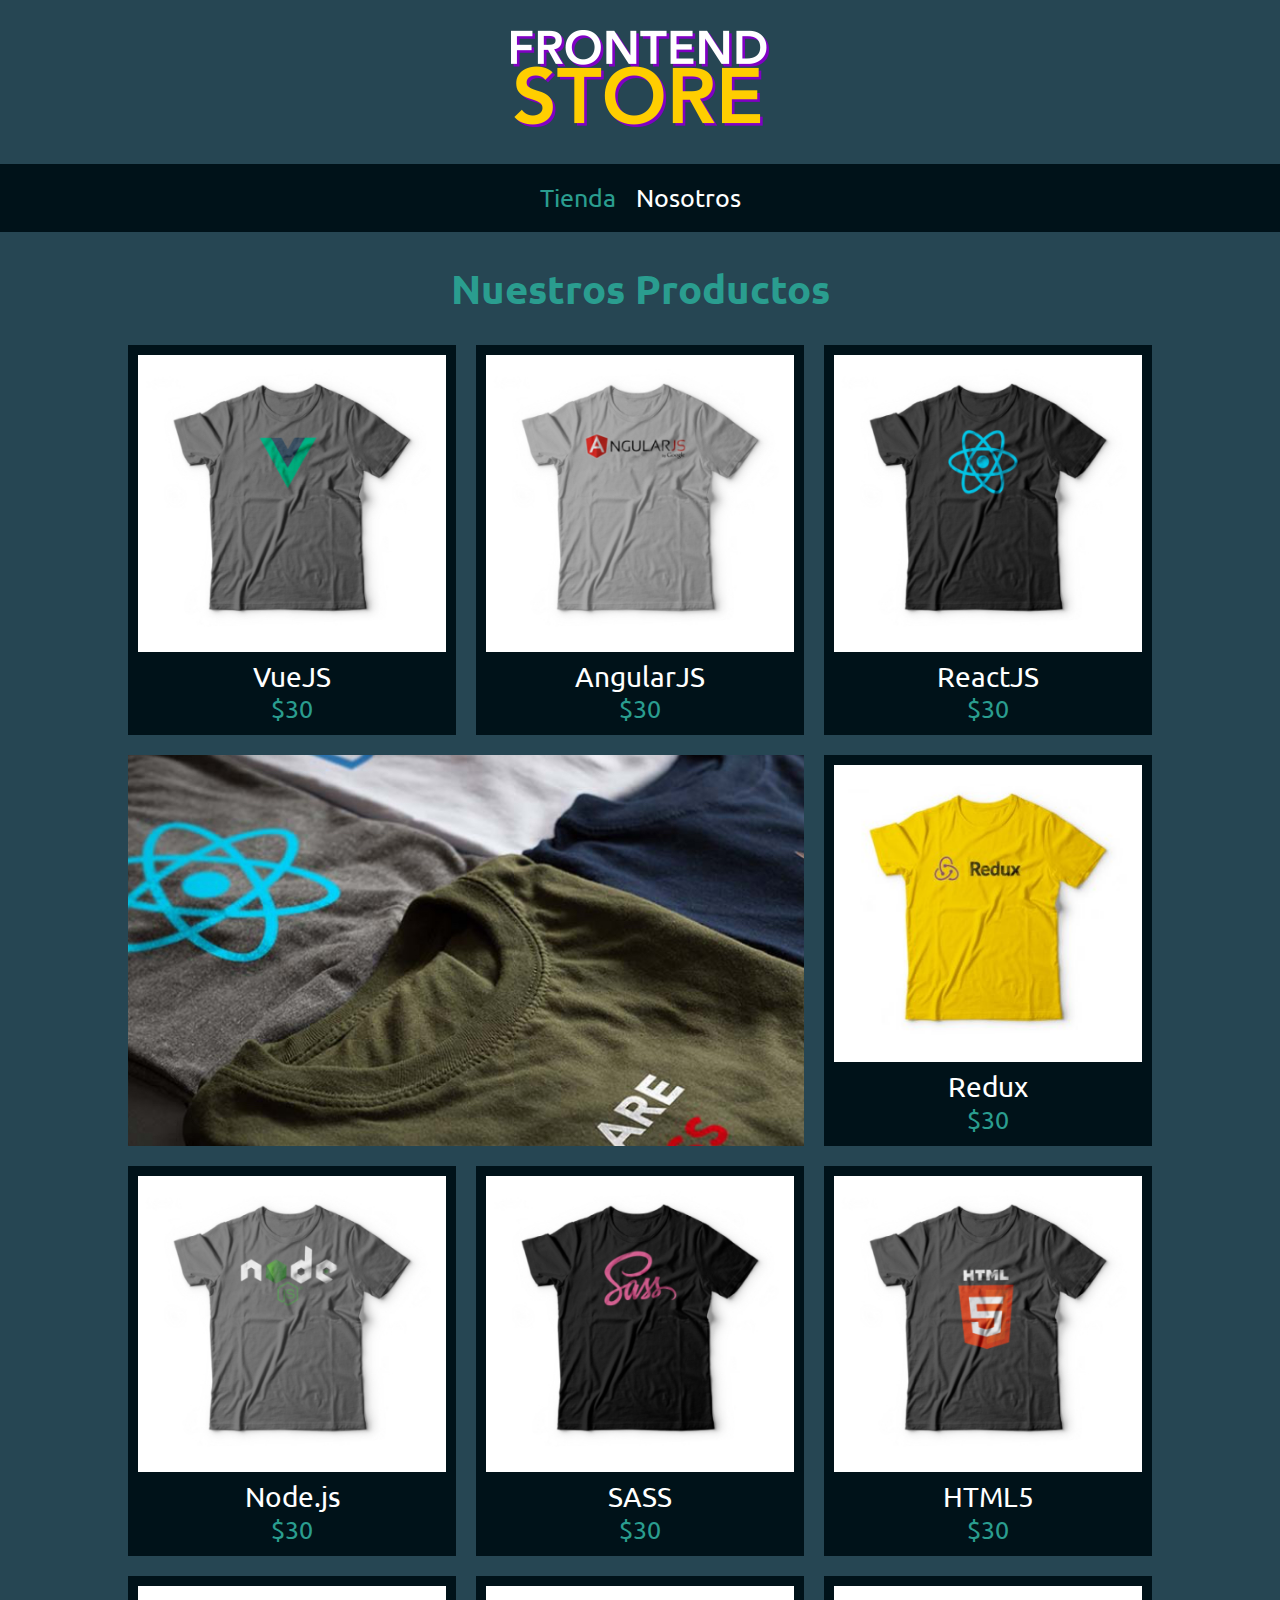
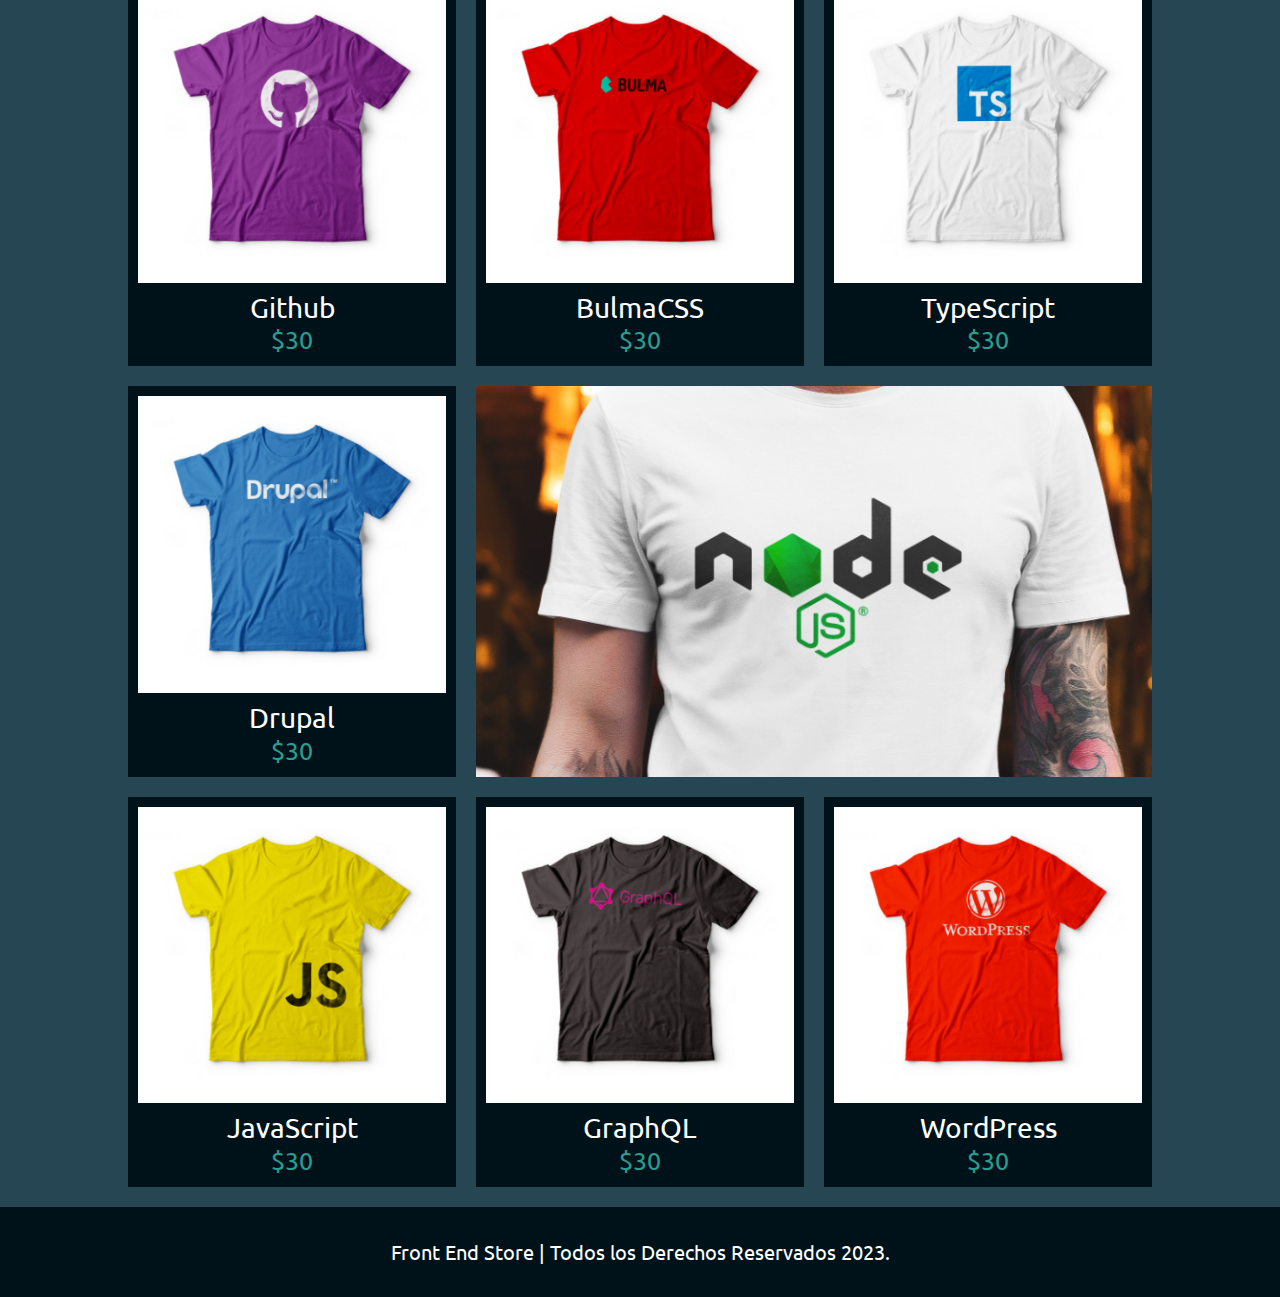
<file: index.html>
<!DOCTYPE html>
<html lang="en">
<head>
  <meta charset="UTF-8">
  <meta name="viewport" content="width=device-width, initial-scale=1.0">
  <title>FrontEnd Store</title>
  <link rel="stylesheet" href="css/normalize.css">
  <link href="https://fonts.googleapis.com/css2?family=Ubuntu&display=swap" rel="stylesheet"> 
  <link rel="stylesheet" href="css/style.css">
</head>
<body>
  <header class="header">
    <a href="index.html">
      <img class="header__logo" src="img/logo.png" alt="Logotipo">
    </a>
  </header>

  <nav class="nav">
    <a class="nav__enlace nav__enlace--activo" href="index.html">Tienda</a>
    <a class="nav__enlace" href="nosotros.html">Nosotros</a>
  </nav>

  <main class="contenedor">
    <h1>Nuestros Productos</h1>
    
    <div class="grid">
      <div class="producto">
        <a href="producto.html">
          <img class="producto__imagen" src="img/1.jpg" alt="imagen camisa">
          <div class="producto__info">
            <p class="producto__nombre">VueJS</p>
            <p class="producto__precio">$30</p>
          </div>
        </a>
      </div> <!--Fin de producto-->
      <div class="producto">
        <a href="producto.html">
          <img class="producto__imagen" src="img/2.jpg" alt="imagen camisa">
          <div class="producto__info">
            <p class="producto__nombre">AngularJS</p>
            <p class="producto__precio">$30</p>
          </div>
        </a>
      </div> <!--Fin de producto-->
      <div class="producto">
        <a href="producto.html">
          <img class="producto__imagen" src="img/3.jpg" alt="imagen camisa">
          <div class="producto__info">
            <p class="producto__nombre">ReactJS</p>
            <p class="producto__precio">$30</p>
          </div>
        </a>
      </div> <!--Fin de producto-->
      <div class="producto">
        <a href="producto.html">
          <img class="producto__imagen" src="img/4.jpg" alt="imagen camisa">
          <div class="producto__info">
            <p class="producto__nombre">Redux</p>
            <p class="producto__precio">$30</p>
          </div>
        </a>
      </div> <!--Fin de producto-->
      <div class="producto">
        <a href="producto.html">
          <img class="producto__imagen" src="img/5.jpg" alt="imagen camisa">
          <div class="producto__info">
            <p class="producto__nombre">Node.js</p>
            <p class="producto__precio">$30</p>
          </div>
        </a>
      </div> <!--Fin de producto-->
      <div class="producto">
        <a href="producto.html">
          <img class="producto__imagen" src="img/6.jpg" alt="imagen camisa">
          <div class="producto__info">
            <p class="producto__nombre">SASS</p>
            <p class="producto__precio">$30</p>
          </div>
        </a>
      </div> <!--Fin de producto-->
      <div class="producto">
        <a href="producto.html">
          <img class="producto__imagen" src="img/7.jpg" alt="imagen camisa">
          <div class="producto__info">
            <p class="producto__nombre">HTML5</p>
            <p class="producto__precio">$30</p>
          </div>
        </a>
      </div> <!--Fin de producto-->
      <div class="producto">
        <a href="producto.html">
          <img class="producto__imagen" src="img/8.jpg" alt="imagen camisa">
          <div class="producto__info">
            <p class="producto__nombre">Github</p>
            <p class="producto__precio">$30</p>
          </div>
        </a>
      </div> <!--Fin de producto-->
      <div class="producto">
        <a href="producto.html">
          <img class="producto__imagen" src="img/9.jpg" alt="imagen camisa">
          <div class="producto__info">
            <p class="producto__nombre">BulmaCSS</p>
            <p class="producto__precio">$30</p>
          </div>
        </a>
      </div> <!--Fin de producto-->
      <div class="producto">
        <a href="producto.html">
          <img class="producto__imagen" src="img/10.jpg" alt="imagen camisa">
          <div class="producto__info">
            <p class="producto__nombre">TypeScript</p>
            <p class="producto__precio">$30</p>
          </div>
        </a>
      </div> <!--Fin de producto-->
      <div class="producto">
        <a href="producto.html">
          <img class="producto__imagen" src="img/11.jpg" alt="imagen camisa">
          <div class="producto__info">
            <p class="producto__nombre">Drupal</p>
            <p class="producto__precio">$30</p>
          </div>
        </a>
      </div> <!--Fin de producto-->
      <div class="producto">
        <a href="producto.html">
          <img class="producto__imagen" src="img/12.jpg" alt="imagen camisa">
          <div class="producto__info">
            <p class="producto__nombre">JavaScript</p>
            <p class="producto__precio">$30</p>
          </div>
        </a>
      </div> <!--Fin de producto-->
      <div class="producto">
        <a href="producto.html">
          <img class="producto__imagen" src="img/13.jpg" alt="imagen camisa">
          <div class="producto__info">
            <p class="producto__nombre">GraphQL</p>
            <p class="producto__precio">$30</p>
          </div>
        </a>
      </div> <!--Fin de producto-->
      <div class="producto">
        <a href="producto.html">
          <img class="producto__imagen" src="img/14.jpg" alt="imagen camisa">
          <div class="producto__info">
            <p class="producto__nombre">WordPress</p>
            <p class="producto__precio">$30</p>
          </div>
        </a>
      </div> <!--Fin de producto-->

      <div class="grafico grafico--camisas"></div>
      <div class="grafico grafico--node"></div>
    </div>
  </main>

  <footer class="footer">
    <p class="footer__texto">Front End Store | Todos los Derechos Reservados 2023.</p>
  </footer>

</body>
</html>
</file>
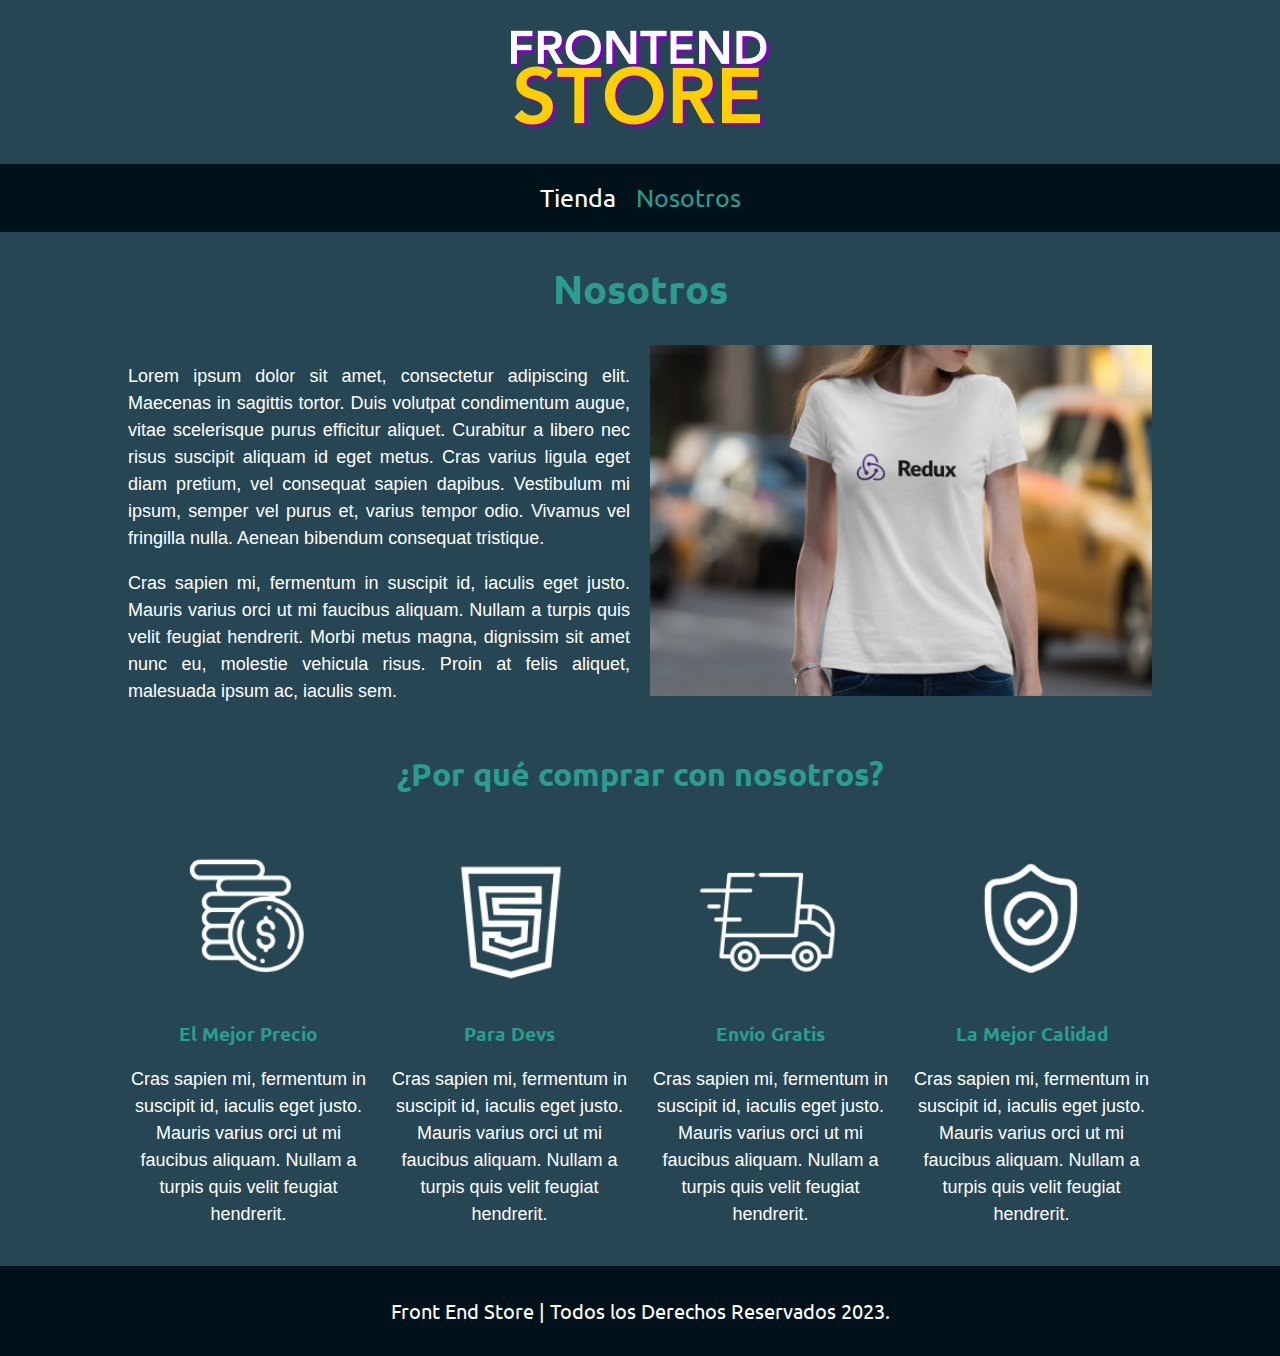
<file: nosotros.html>
<!DOCTYPE html>
<html lang="en">
<head>
  <meta charset="UTF-8">
  <meta name="viewport" content="width=device-width, initial-scale=1.0">
  <title>FrontEnd Store</title>
  <link rel="stylesheet" href="css/normalize.css">
  <link href="https://fonts.googleapis.com/css2?family=Ubuntu&display=swap" rel="stylesheet"> 
  <link rel="stylesheet" href="css/style.css">
</head>
<body>
  <header class="header">
    <a href="index.html">
      <img class="header__logo" src="img/logo.png" alt="Logotipo">
    </a>
  </header>

  <nav class="nav">
    <a class="nav__enlace" href="index.html">Tienda</a>
    <a class="nav__enlace nav__enlace--activo" href="nosotros.html">Nosotros</a>
  </nav>

  <main class="contenedor">
    <h1>Nosotros</h1>

    <div class="nosotros">
      <div class="nosotros__contenido">
        <p>
          Lorem ipsum dolor sit amet, consectetur adipiscing elit. Maecenas in sagittis tortor. Duis volutpat condimentum augue, vitae scelerisque purus efficitur aliquet. 
          Curabitur a libero nec risus suscipit aliquam id eget metus. Cras varius ligula eget diam pretium, vel consequat sapien dapibus. Vestibulum mi ipsum, semper vel purus et, 
          varius tempor odio. Vivamus vel fringilla nulla. Aenean bibendum consequat tristique.
        </p>
        <p>
          Cras sapien mi, fermentum in suscipit id, iaculis eget justo. Mauris varius orci ut mi faucibus aliquam. Nullam a turpis quis velit feugiat hendrerit. Morbi metus magna, dignissim 
          sit amet nunc eu, molestie vehicula risus. Proin at felis aliquet, malesuada ipsum ac, iaculis sem.
        </p>
      </div>
      <img class="nosotros__imagen" src="img/nosotros.jpg" alt="imagen nosotros">
    </div>
  </main>

  <section class="contenedor comprar">
    <h2 class="comprar__titulo">¿Por qué comprar con nosotros?</h2>

    <div class="bloques">
      <div class="bloque">
        <img class="bloque__imagen" src="img/icono_1.png" alt="por que comprar">
        <h3 class="bloque__titulo">El Mejor Precio</h3>
        <p>
          Cras sapien mi, fermentum in suscipit id, iaculis eget justo. Mauris varius orci ut mi faucibus aliquam. Nullam a turpis quis velit feugiat hendrerit.
        </p>
      </div> <!--Bloque final-->
      <div class="bloque">
        <img class="bloque__imagen" src="img/icono_2.png" alt="por que comprar">
        <h3 class="bloque__titulo">Para Devs</h3>
        <p>
          Cras sapien mi, fermentum in suscipit id, iaculis eget justo. Mauris varius orci ut mi faucibus aliquam. Nullam a turpis quis velit feugiat hendrerit.
        </p>
      </div> <!--Bloque final-->
      <div class="bloque">
        <img class="bloque__imagen" src="img/icono_3.png" alt="por que comprar">
        <h3 class="bloque__titulo">Envío Gratis</h3>
        <p>
          Cras sapien mi, fermentum in suscipit id, iaculis eget justo. Mauris varius orci ut mi faucibus aliquam. Nullam a turpis quis velit feugiat hendrerit.
        </p>
      </div> <!--Bloque final-->
      <div class="bloque">
        <img class="bloque__imagen" src="img/icono_4.png" alt="por que comprar">
        <h3 class="bloque__titulo">La Mejor Calidad</h3>
        <p>
          Cras sapien mi, fermentum in suscipit id, iaculis eget justo. Mauris varius orci ut mi faucibus aliquam. Nullam a turpis quis velit feugiat hendrerit.
        </p>
      </div> <!--Bloque final-->
    </div> <!--Bloques final-->
  </section>

  <footer class="footer">
    <p class="footer__texto">Front End Store | Todos los Derechos Reservados 2023.</p>
  </footer>

</body>
</html>
</file>
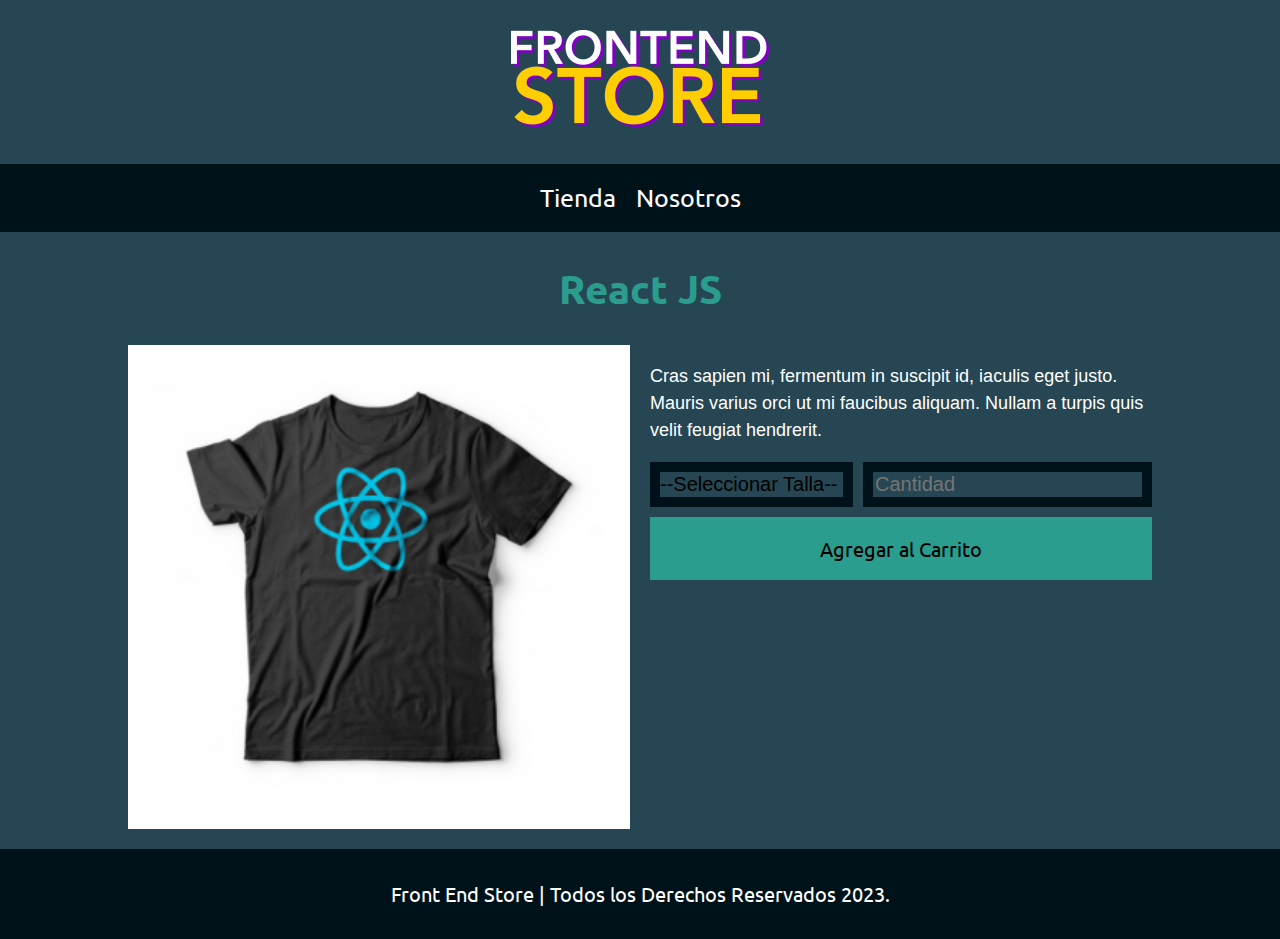
<file: producto.html>
<!DOCTYPE html>
<html lang="en">
<head>
  <meta charset="UTF-8">
  <meta name="viewport" content="width=device-width, initial-scale=1.0">
  <title>FrontEnd Store</title>
  <link rel="stylesheet" href="css/normalize.css">
  <link href="https://fonts.googleapis.com/css2?family=Ubuntu&display=swap" rel="stylesheet"> 
  <link rel="stylesheet" href="css/style.css">
</head>
<body>
  <header class="header">
    <a href="index.html">
      <img class="header__logo" src="img/logo.png" alt="Logotipo">
    </a>
  </header>

  <nav class="nav">
    <a class="nav__enlace" href="index.html">Tienda</a>
    <a class="nav__enlace" href="nosotros.html">Nosotros</a>
  </nav>

  <main class="contenedor">
    <h1>React JS</h1>

    <div class="camisa">
      <img class="camisa__imagen" src="img/3.jpg" alt="Imagen del Producto">
      
      <div class="camisa__contenido">
        <p>
          Cras sapien mi, fermentum in suscipit id, iaculis eget justo. Mauris varius orci ut mi faucibus aliquam. Nullam a turpis quis velit feugiat hendrerit.
        </p>
  
        <form class="formulario">
          <select class="formulario__campo">
            <option disabled selected>--Seleccionar Talla--</option>
            <option>Chica (S)</option>
            <option>Mediana (M)</option>
            <option>Grande (L)</option>
          </select>
          <input class="formulario__campo" type="number" placeholder="Cantidad" min="1">
          <input class="formulario__submit" type="submit" value="Agregar al Carrito">
        </form>
      </div>
    </div>
  </main>

  <footer class="footer">
    <p class="footer__texto">Front End Store | Todos los Derechos Reservados 2023.</p>
  </footer>

</body>
</html>
</file>
<file: css/style.css>
:root {
  --primario: #264653;
  --primarioO: #001219;
  --secundario: #2a9d8f;
  --secundarioO: #005f73;
  --blanco: #FFFFFF;
  --negro: #000000;

  --fuente: 'Ubuntu', sans-serif;
}

html {
  box-sizing: border-box;
  font-size: 62.5%; /*1 rem = 10 px (Evita usar calculos)*/
}
*, *:before, *:after {
  box-sizing: inherit;
}

body {
  background-color: var(--primario);
  font-size: 1.6rem;
  line-height: 1.5;
}

p {
  font-size: 1.8rem;
  font-family: Arial, Helvetica, sans-serif;
  color: var(--blanco);
}

a {
  text-decoration: none;
}

img {
  width: 100%;
}

.contenedor {
  max-width: 120rem;
  width: 80%;
  margin: 0 auto;
}

h1, h2, h3 {
  text-align: center;
  color: var(--secundario);
  font-family: var(--fuente);
}
h1 {
  font-size: 4rem;
}
h2 {
  font-size: 3.2rem;
}
h3 {
  font-size: 2.4;
}

/**Header**/
.header {
  display: flex;
  justify-content: center;
}
.header__logo {
  margin: 3rem 0;
}

/**Navegacion**/
.nav {
  background-color: var(--primarioO);
  padding: 1.5rem 0;
  display: flex;
  justify-content: center;
  gap: 2rem; /*separacion de textos*/
}
.nav__enlace {
  font-family: var(--fuente);
  color: var(--blanco);
  font-size: 2.5rem;
}
.nav__enlace--activo,
.nav__enlace:hover {
  color: var(--secundario);
}

/**Footer**/
.footer {
  background-color: var(--primarioO);
  padding: 1rem 0;
  margin-top: 2rem;
}
.footer__texto {
  text-align: center;
  font-family: var(--fuente);
  font-size: 2rem;
}

/**Grid**/
.grid {
  display: grid;
  grid-template-columns: repeat(2, 1fr);
  gap: 2rem;
}
@media (min-width: 768px) {
  .grid {
    grid-template-columns: repeat(3, 1fr);
  }
}
/**Productos**/
.producto {
  background-color: var(--primarioO);
  padding: 1rem;
}
.producto__nombre {
  font-size: 2.8rem;
}
.producto__precio {
  font-size: 2.5rem;
  color: var(--secundario);
}
.producto__nombre,
.producto__precio {
  font-family: var(--fuente);
  margin: 1px 0;
  text-align: center;
  line-height: 1.2;
}

/**Graficos**/
.grafico {
  min-height: 30rem;
  background-repeat: no-repeat;
  background-size: cover;
  grid-column: 1 / 3;
}
.grafico--camisas {
  grid-row: 2 / 3;
  background-image: url(../img/grafico1.jpg);
}
.grafico--node {
  background-image: url(../img/grafico2.jpg);
  grid-row: 8 / 9;
}
@media (min-width: 768px) {
  .grafico--node {
    grid-row: 5 / 6;
    grid-column: 2 / 4;
  }
}

/**Nosotros**/
.nosotros {
  display: grid;
  grid-template-rows: repeat(2, auto);
}
@media (min-width: 900px) {
  .nosotros {
    grid-template-columns: repeat(2, 1fr);
    column-gap: 2rem;
  }
}
.nosotros__contenido {
  text-align: justify;
}
.nosotros__imagen {
  grid-row: 1 / 2;
}
@media (min-width: 900px) {
    .nosotros__imagen {
      grid-column: 2 / 3;
    }
}

/**Bloques**/
.bloques {
  display: grid;
  grid-template-columns: repeat(2, 1fr);
  gap: 2rem;
}
@media (min-width: 768px) {
  .bloques{
    grid-template-columns: repeat(4, 1fr);
  }
}
.bloque {
  text-align: center;
}
.bloque__titulo {
  margin: 0;
}

/**Pagina del producto**/
@media (min-width: 768px) {
    .camisa {
      display: grid;
      grid-template-columns: repeat(2, 1fr);
      column-gap: 2rem;
    }
}

.formulario {
  display: flex;
  flex-direction: column;
  justify-content: center;
  gap: 0.5rem;
}
@media (min-width: 768px) {
  .formulario {
    display: grid;
    grid-template-columns: repeat(2, 1fr);
    gap: 1rem;
  }
}
.formulario__campo {
  border-color: var(--primarioO);
  border-width: 1rem;
  border-style: solid;
  /*border: 1rem solid var(--primarioO);*/ /*ancho tipo color*/
  background-color: transparent;
  color: var(--negro);
  font-size: 2rem;
  font-family: Arial, Helvetica, sans-serif;
  appearance: none;
}
.formulario__submit {
  background-color: var(--secundario);
  border: none;
  font-size: 2rem;
  font-family: var(--fuente);
  padding: 2rem;
  transition: background-color 0.5s ease;
  grid-column: 1 / 3;
}
.formulario__submit:hover {
  cursor: pointer;
  background-color: var(--secundarioO);
}
</file>
